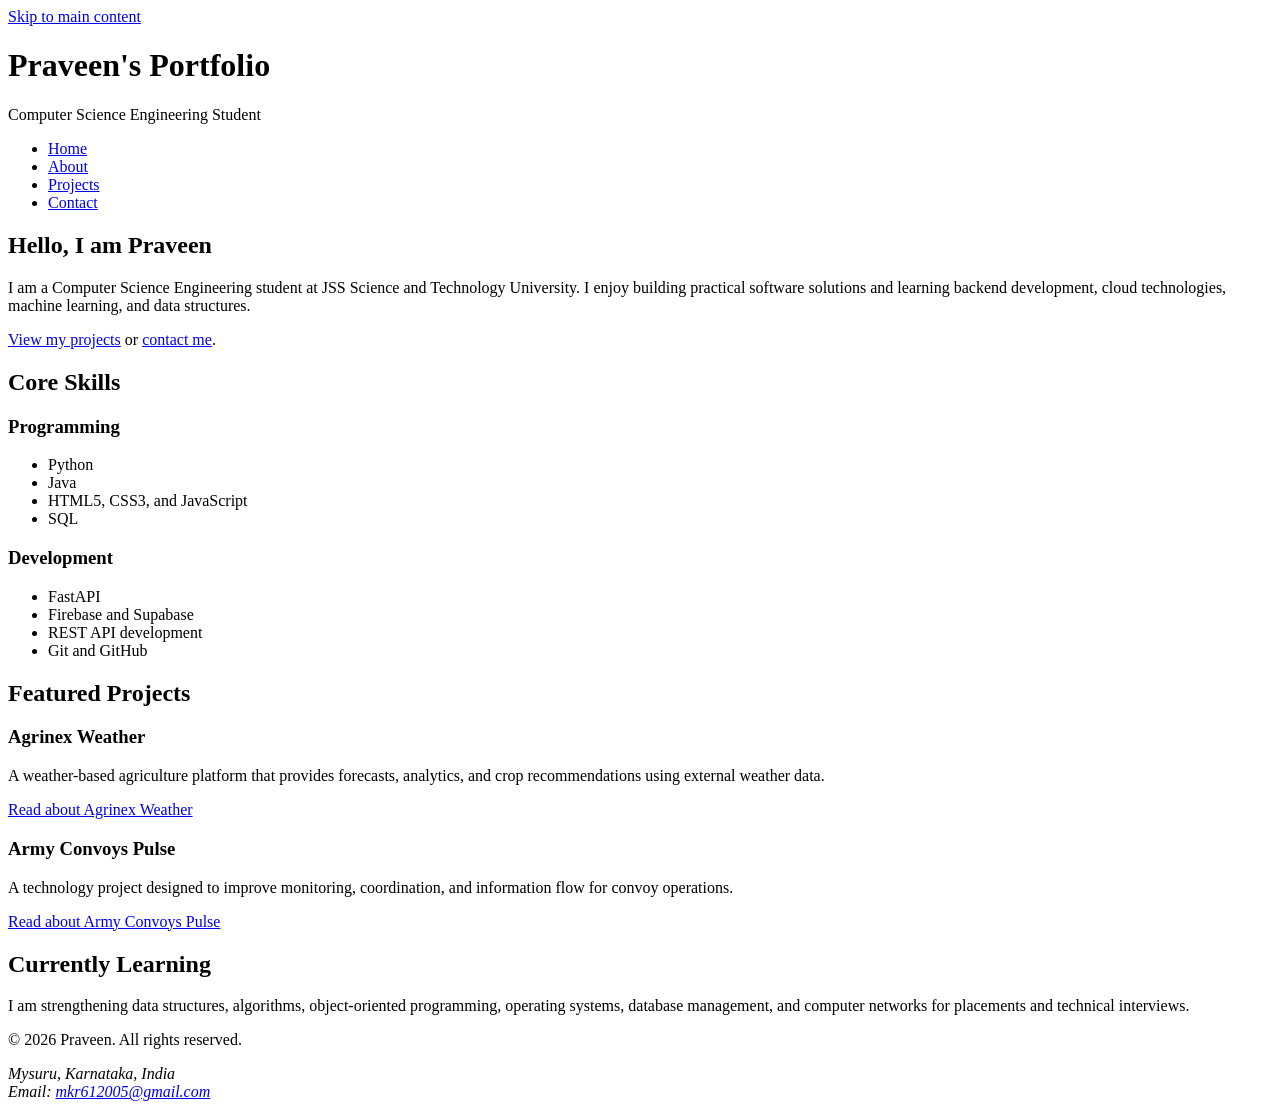
<file: index.html>
<!DOCTYPE html>
<html lang="en">
<head>
    <meta charset="UTF-8">
    <meta name="viewport" content="width=device-width, initial-scale=1.0">

    <title>Praveen | Computer Science Portfolio</title>
    <meta name="description"
          content="Portfolio of Praveen, a Computer Science Engineering student interested in backend development, cloud technologies, machine learning, and problem solving.">
    <meta name="keywords"
          content="Praveen, Computer Science Student, Portfolio, Backend Development, Machine Learning, Cloud, Web Development">
    <meta name="author" content="Praveen">
    <meta name="robots" content="index, follow">

    <meta property="og:title" content="Praveen | Computer Science Portfolio">
    <meta property="og:description"
          content="Explore my education, technical skills, projects, and contact information.">
    <meta property="og:type" content="website">

    <link rel="canonical" href="https://YOUR-USERNAME.github.io/thiranex-task-1/">
</head>

<body>
    <a href="#main-content">Skip to main content</a>

    <header>
        <h1>Praveen's Portfolio</h1>
        <p>Computer Science Engineering Student</p>

        <nav aria-label="Primary navigation">
            <ul>
                <li><a href="index.html" aria-current="page">Home</a></li>
                <li><a href="about.html">About</a></li>
                <li><a href="projects.html">Projects</a></li>
                <li><a href="contact.html">Contact</a></li>
            </ul>
        </nav>
    </header>

    <main id="main-content">
        <section aria-labelledby="introduction-heading">
            <h2 id="introduction-heading">Hello, I am Praveen</h2>
            <p>
                I am a Computer Science Engineering student at JSS Science and
                Technology University. I enjoy building practical software
                solutions and learning backend development, cloud technologies,
                machine learning, and data structures.
            </p>
            <p>
                <a href="projects.html">View my projects</a>
                or
                <a href="contact.html">contact me</a>.
            </p>
        </section>

        <section aria-labelledby="skills-heading">
            <h2 id="skills-heading">Core Skills</h2>

            <article>
                <h3>Programming</h3>
                <ul>
                    <li>Python</li>
                    <li>Java</li>
                    <li>HTML5, CSS3, and JavaScript</li>
                    <li>SQL</li>
                </ul>
            </article>

            <article>
                <h3>Development</h3>
                <ul>
                    <li>FastAPI</li>
                    <li>Firebase and Supabase</li>
                    <li>REST API development</li>
                    <li>Git and GitHub</li>
                </ul>
            </article>
        </section>

        <section aria-labelledby="featured-projects-heading">
            <h2 id="featured-projects-heading">Featured Projects</h2>

            <article>
                <h3>Agrinex Weather</h3>
                <p>
                    A weather-based agriculture platform that provides forecasts,
                    analytics, and crop recommendations using external weather data.
                </p>
                <a href="projects.html#agrinex">Read about Agrinex Weather</a>
            </article>

            <article>
                <h3>Army Convoys Pulse</h3>
                <p>
                    A technology project designed to improve monitoring,
                    coordination, and information flow for convoy operations.
                </p>
                <a href="projects.html#army-convoys">Read about Army Convoys Pulse</a>
            </article>
        </section>

        <aside aria-labelledby="learning-heading">
            <h2 id="learning-heading">Currently Learning</h2>
            <p>
                I am strengthening data structures, algorithms, object-oriented
                programming, operating systems, database management, and computer
                networks for placements and technical interviews.
            </p>
        </aside>
    </main>

    <footer>
        <p>&copy; 2026 Praveen. All rights reserved.</p>
        <address>
            Mysuru, Karnataka, India<br>
            Email:
            <a href="mailto:mkr612005@gmail.com">mkr612005@gmail.com</a>
        </address>
    </footer>
</body>
</html>
</file>
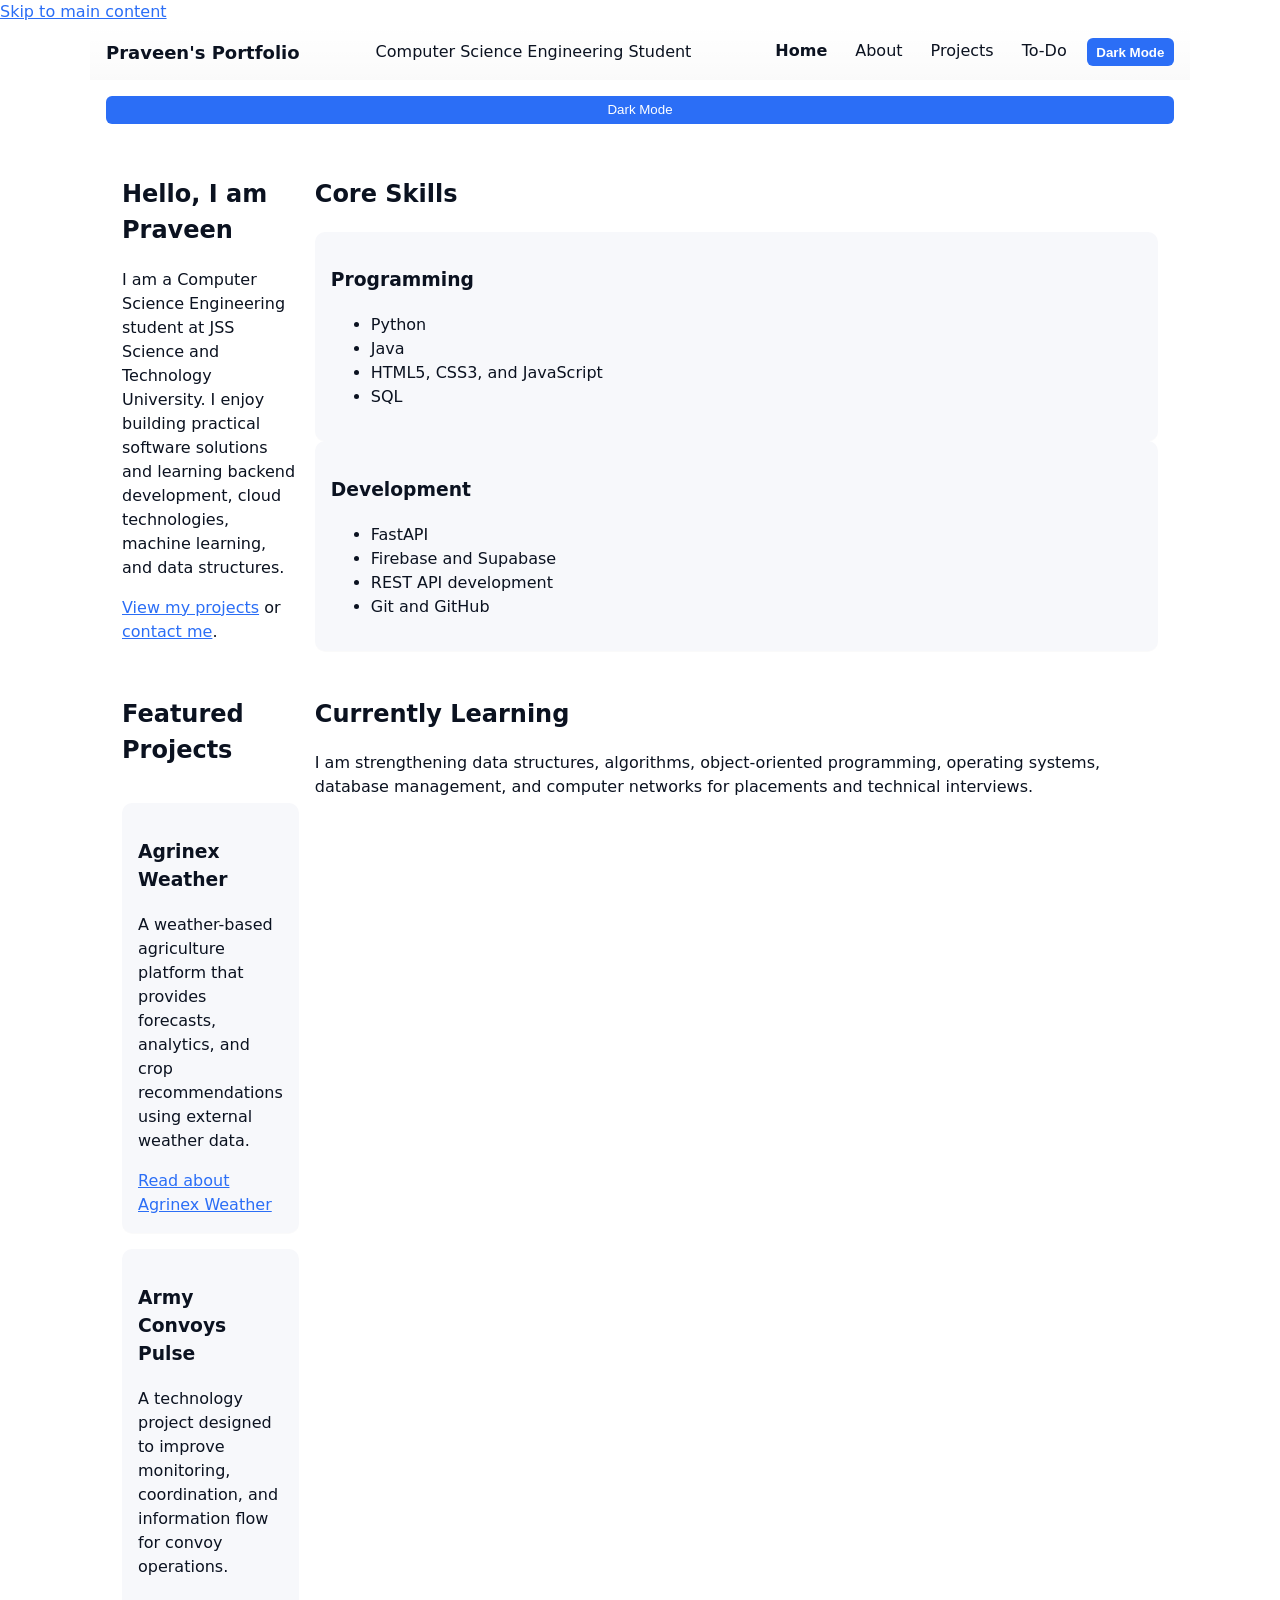
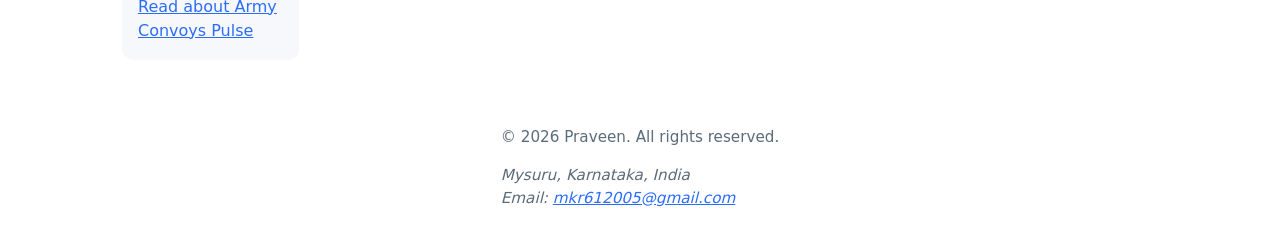
<file: Task3/index.html>
<!DOCTYPE html>
<html lang="en">
<head>
    <meta charset="UTF-8">
    <meta name="viewport" content="width=device-width, initial-scale=1.0">

    <title>Praveen | Computer Science Portfolio</title>
    <meta name="description"
          content="Portfolio of Praveen, a Computer Science Engineering student interested in backend development, cloud technologies, machine learning, and problem solving.">
    <meta name="keywords"
          content="Praveen, Computer Science Student, Portfolio, Backend Development, Machine Learning, Cloud, Web Development">
    <meta name="author" content="Praveen">
    <meta name="robots" content="index, follow">

    <meta property="og:title" content="Praveen | Computer Science Portfolio">
    <meta property="og:description"
          content="Explore my education, technical skills, projects, and contact information.">
    <meta property="og:type" content="website">

    <link rel="canonical" href="https://YOUR-USERNAME.github.io/thiranex-task-1/">
    <link rel="stylesheet" href="styles.css">
</head>

<body>
    <a href="#main-content">Skip to main content</a>

    <header>
        <h1>Praveen's Portfolio</h1>
        <p>Computer Science Engineering Student</p>

        <nav aria-label="Primary navigation">
            <ul>
                <li><a href="index.html" aria-current="page">Home</a></li>
                <li><a href="about.html">About</a></li>
                <li><a href="projects.html">Projects</a></li>
                <li><a href="todo.html">To-Do</a></li>
        <button id="theme-toggle" aria-pressed="false" class="btn">Toggle Theme</button>
    </header>

    <main id="main-content">
    </header>
    <button id="theme-toggle" aria-pressed="false">Toggle Theme</button>

    <main id="main-content">
        <section aria-labelledby="introduction-heading">
            <h2 id="introduction-heading">Hello, I am Praveen</h2>
            <p>
                I am a Computer Science Engineering student at JSS Science and
                Technology University. I enjoy building practical software
                solutions and learning backend development, cloud technologies,
                machine learning, and data structures.
            </p>
            <p>
                <a href="projects.html">View my projects</a>
                or
                <a href="contact.html">contact me</a>.
            </p>
        </section>

        <section aria-labelledby="skills-heading">
            <h2 id="skills-heading">Core Skills</h2>

            <article>
                <h3>Programming</h3>
                <ul>
                    <li>Python</li>
                    <li>Java</li>
                    <li>HTML5, CSS3, and JavaScript</li>
                    <li>SQL</li>
                </ul>
            </article>

            <article>
                <h3>Development</h3>
                <ul>
                    <li>FastAPI</li>
                    <li>Firebase and Supabase</li>
                    <li>REST API development</li>
                    <li>Git and GitHub</li>
                </ul>
            </article>
        </section>

        <section aria-labelledby="featured-projects-heading">
            <h2 id="featured-projects-heading">Featured Projects</h2>

            <article>
                <h3>Agrinex Weather</h3>
                <p>
                    A weather-based agriculture platform that provides forecasts,
                    analytics, and crop recommendations using external weather data.
                </p>
                <a href="projects.html#agrinex">Read about Agrinex Weather</a>
            </article>

            <article>
                <h3>Army Convoys Pulse</h3>
                <p>
                    A technology project designed to improve monitoring,
                    coordination, and information flow for convoy operations.
                </p>
                <a href="projects.html#army-convoys">Read about Army Convoys Pulse</a>
            </article>
        </section>

        <aside aria-labelledby="learning-heading">
            <h2 id="learning-heading">Currently Learning</h2>
            <p>
                I am strengthening data structures, algorithms, object-oriented
                programming, operating systems, database management, and computer
                networks for placements and technical interviews.
            </p>
        </aside>
    </main>

    <footer>
        <p>&copy; 2026 Praveen. All rights reserved.</p>
        <address>
            Mysuru, Karnataka, India<br>
            Email:
            <a href="mailto:mkr612005@gmail.com">mkr612005@gmail.com</a>
        </address>
    </footer>
    <script src="scripts/theme-toggle.js" defer></script>
</body>
</html>
</file>
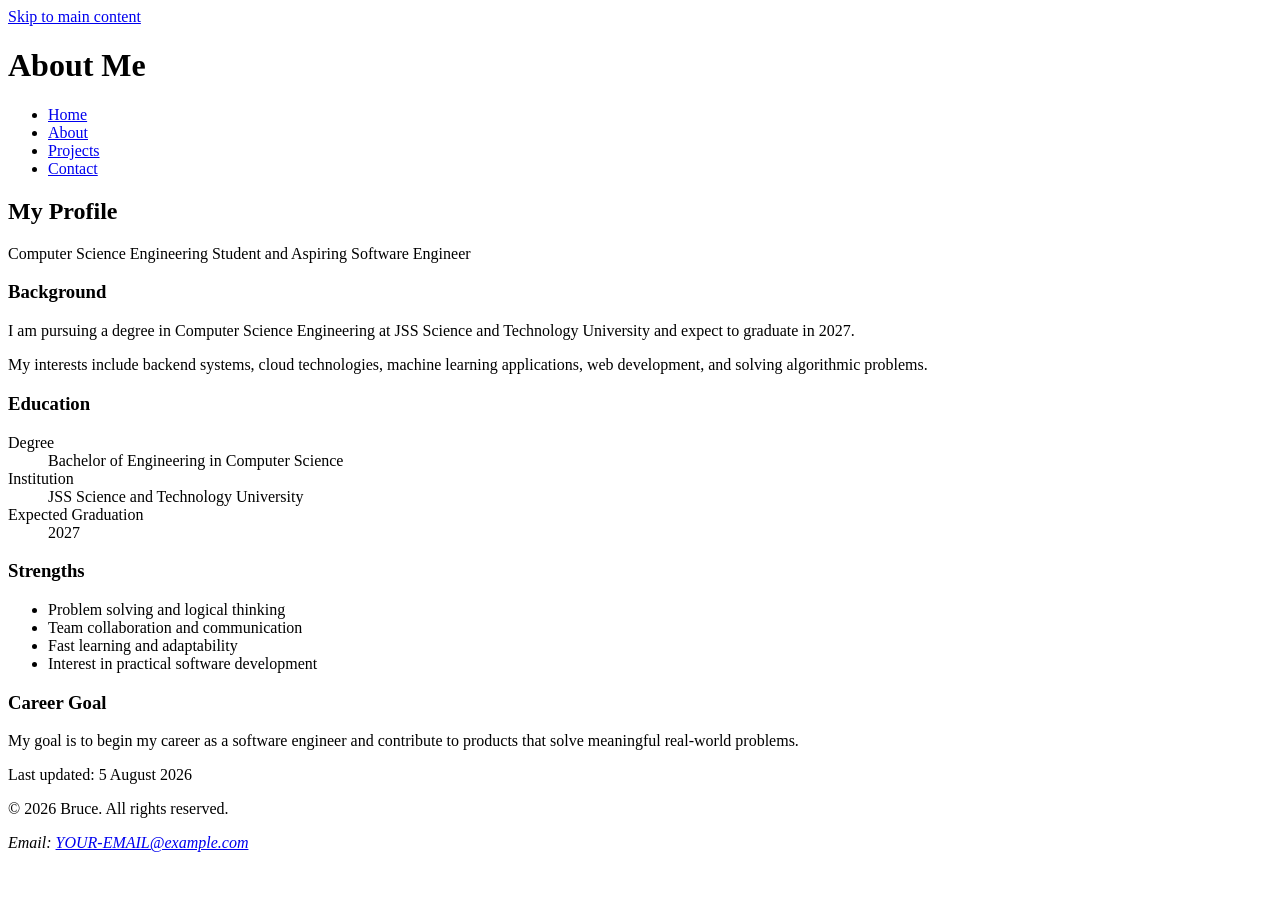
<file: about.html>
<!DOCTYPE html>
<html lang="en">
<head>
    <meta charset="UTF-8">
    <meta name="viewport" content="width=device-width, initial-scale=1.0">

    <title>About Bruce | Computer Science Portfolio</title>
    <meta name="description"
          content="Learn about Bruce's education, technical interests, skills, and career objectives.">
    <meta name="author" content="Bruce">
    <meta name="robots" content="index, follow">

    <link rel="canonical"
          href="https://YOUR-USERNAME.github.io/thiranex-task-1/about.html">
</head>

<body>
    <a href="#main-content">Skip to main content</a>

    <header>
        <h1>About Me</h1>

        <nav aria-label="Primary navigation">
            <ul>
                <li><a href="index.html">Home</a></li>
                <li><a href="about.html" aria-current="page">About</a></li>
                <li><a href="projects.html">Projects</a></li>
                <li><a href="contact.html">Contact</a></li>
            </ul>
        </nav>
    </header>

    <main id="main-content">
        <article>
            <header>
                <h2>My Profile</h2>
                <p>Computer Science Engineering Student and Aspiring Software Engineer</p>
            </header>

            <section aria-labelledby="background-heading">
                <h3 id="background-heading">Background</h3>
                <p>
                    I am pursuing a degree in Computer Science Engineering at
                    JSS Science and Technology University and expect to graduate
                    in 2027.
                </p>
                <p>
                    My interests include backend systems, cloud technologies,
                    machine learning applications, web development, and solving
                    algorithmic problems.
                </p>
            </section>

            <section aria-labelledby="education-heading">
                <h3 id="education-heading">Education</h3>

                <dl>
                    <dt>Degree</dt>
                    <dd>Bachelor of Engineering in Computer Science</dd>

                    <dt>Institution</dt>
                    <dd>JSS Science and Technology University</dd>

                    <dt>Expected Graduation</dt>
                    <dd>2027</dd>
                </dl>
            </section>

            <section aria-labelledby="strengths-heading">
                <h3 id="strengths-heading">Strengths</h3>
                <ul>
                    <li>Problem solving and logical thinking</li>
                    <li>Team collaboration and communication</li>
                    <li>Fast learning and adaptability</li>
                    <li>Interest in practical software development</li>
                </ul>
            </section>

            <section aria-labelledby="goal-heading">
                <h3 id="goal-heading">Career Goal</h3>
                <p>
                    My goal is to begin my career as a software engineer and
                    contribute to products that solve meaningful real-world
                    problems.
                </p>
            </section>

            <footer>
                <p>Last updated: <time datetime="2026-08-05">5 August 2026</time></p>
            </footer>
        </article>
    </main>

    <footer>
        <p>&copy; 2026 Bruce. All rights reserved.</p>
        <address>
            Email:
            <a href="mailto:YOUR-EMAIL@example.com">YOUR-EMAIL@example.com</a>
        </address>
    </footer>
</body>
</html>
</file>
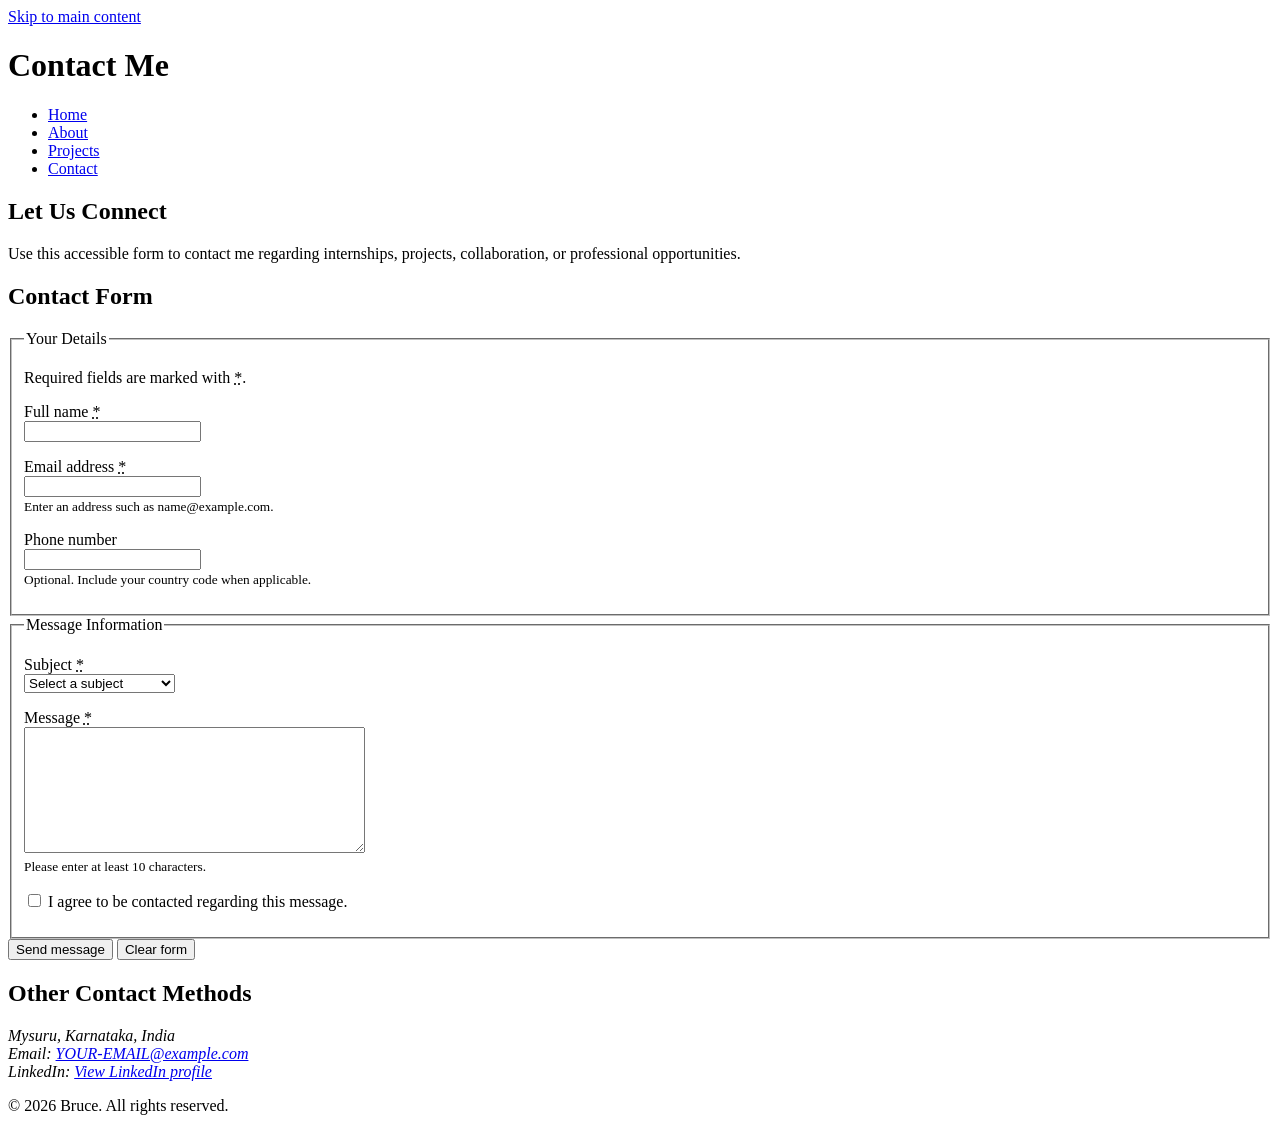
<file: contact.html>
<!DOCTYPE html>
<html lang="en">
<head>
    <meta charset="UTF-8">
    <meta name="viewport" content="width=device-width, initial-scale=1.0">

    <title>Contact Bruce | Computer Science Portfolio</title>
    <meta name="description"
          content="Contact Bruce for internships, software projects, collaboration, and professional opportunities.">
    <meta name="author" content="Bruce">
    <meta name="robots" content="index, follow">

    <link rel="canonical"
          href="https://YOUR-USERNAME.github.io/thiranex-task-1/contact.html">
</head>

<body>
    <a href="#main-content">Skip to main content</a>

    <header>
        <h1>Contact Me</h1>

        <nav aria-label="Primary navigation">
            <ul>
                <li><a href="index.html">Home</a></li>
                <li><a href="about.html">About</a></li>
                <li><a href="projects.html">Projects</a></li>
                <li><a href="contact.html" aria-current="page">Contact</a></li>
            </ul>
        </nav>
    </header>

    <main id="main-content">
        <section aria-labelledby="contact-intro-heading">
            <h2 id="contact-intro-heading">Let Us Connect</h2>
            <p>
                Use this accessible form to contact me regarding internships,
                projects, collaboration, or professional opportunities.
            </p>
        </section>

        <section aria-labelledby="form-heading">
            <h2 id="form-heading">Contact Form</h2>

            <form action="thank-you.html" method="get">
                <fieldset>
                    <legend>Your Details</legend>

                    <p>
                        Required fields are marked with
                        <abbr title="required">*</abbr>.
                    </p>

                    <p>
                        <label for="full-name">
                            Full name <abbr title="required">*</abbr>
                        </label><br>
                        <input
                            type="text"
                            id="full-name"
                            name="fullName"
                            autocomplete="name"
                            required
                            aria-required="true">
                    </p>

                    <p>
                        <label for="email">
                            Email address <abbr title="required">*</abbr>
                        </label><br>
                        <input
                            type="email"
                            id="email"
                            name="email"
                            autocomplete="email"
                            inputmode="email"
                            required
                            aria-required="true"
                            aria-describedby="email-help">
                        <br>
                        <small id="email-help">
                            Enter an address such as name@example.com.
                        </small>
                    </p>

                    <p>
                        <label for="phone">Phone number</label><br>
                        <input
                            type="tel"
                            id="phone"
                            name="phone"
                            autocomplete="tel"
                            inputmode="tel"
                            aria-describedby="phone-help">
                        <br>
                        <small id="phone-help">
                            Optional. Include your country code when applicable.
                        </small>
                    </p>
                </fieldset>

                <fieldset>
                    <legend>Message Information</legend>

                    <p>
                        <label for="subject">
                            Subject <abbr title="required">*</abbr>
                        </label><br>
                        <select
                            id="subject"
                            name="subject"
                            required
                            aria-required="true">
                            <option value="">Select a subject</option>
                            <option value="internship">Internship opportunity</option>
                            <option value="project">Project collaboration</option>
                            <option value="feedback">Portfolio feedback</option>
                            <option value="other">Other</option>
                        </select>
                    </p>

                    <p>
                        <label for="message">
                            Message <abbr title="required">*</abbr>
                        </label><br>
                        <textarea
                            id="message"
                            name="message"
                            rows="8"
                            cols="40"
                            minlength="10"
                            required
                            aria-required="true"
                            aria-describedby="message-help"></textarea>
                        <br>
                        <small id="message-help">
                            Please enter at least 10 characters.
                        </small>
                    </p>

                    <p>
                        <input
                            type="checkbox"
                            id="reply-consent"
                            name="replyConsent"
                            value="yes">
                        <label for="reply-consent">
                            I agree to be contacted regarding this message.
                        </label>
                    </p>
                </fieldset>

                <button type="submit">Send message</button>
                <button type="reset">Clear form</button>
            </form>
        </section>

        <aside aria-labelledby="other-contact-heading">
            <h2 id="other-contact-heading">Other Contact Methods</h2>
            <address>
                Mysuru, Karnataka, India<br>
                Email:
                <a href="mailto:YOUR-EMAIL@example.com">
                    YOUR-EMAIL@example.com
                </a><br>
                LinkedIn:
                <a href="https://www.linkedin.com/in/YOUR-LINKEDIN/"
                   target="_blank"
                   rel="noopener noreferrer">
                    View LinkedIn profile
                </a>
            </address>
        </aside>
    </main>

    <footer>
        <p>&copy; 2026 Bruce. All rights reserved.</p>
    </footer>
</body>
</html>
</file>
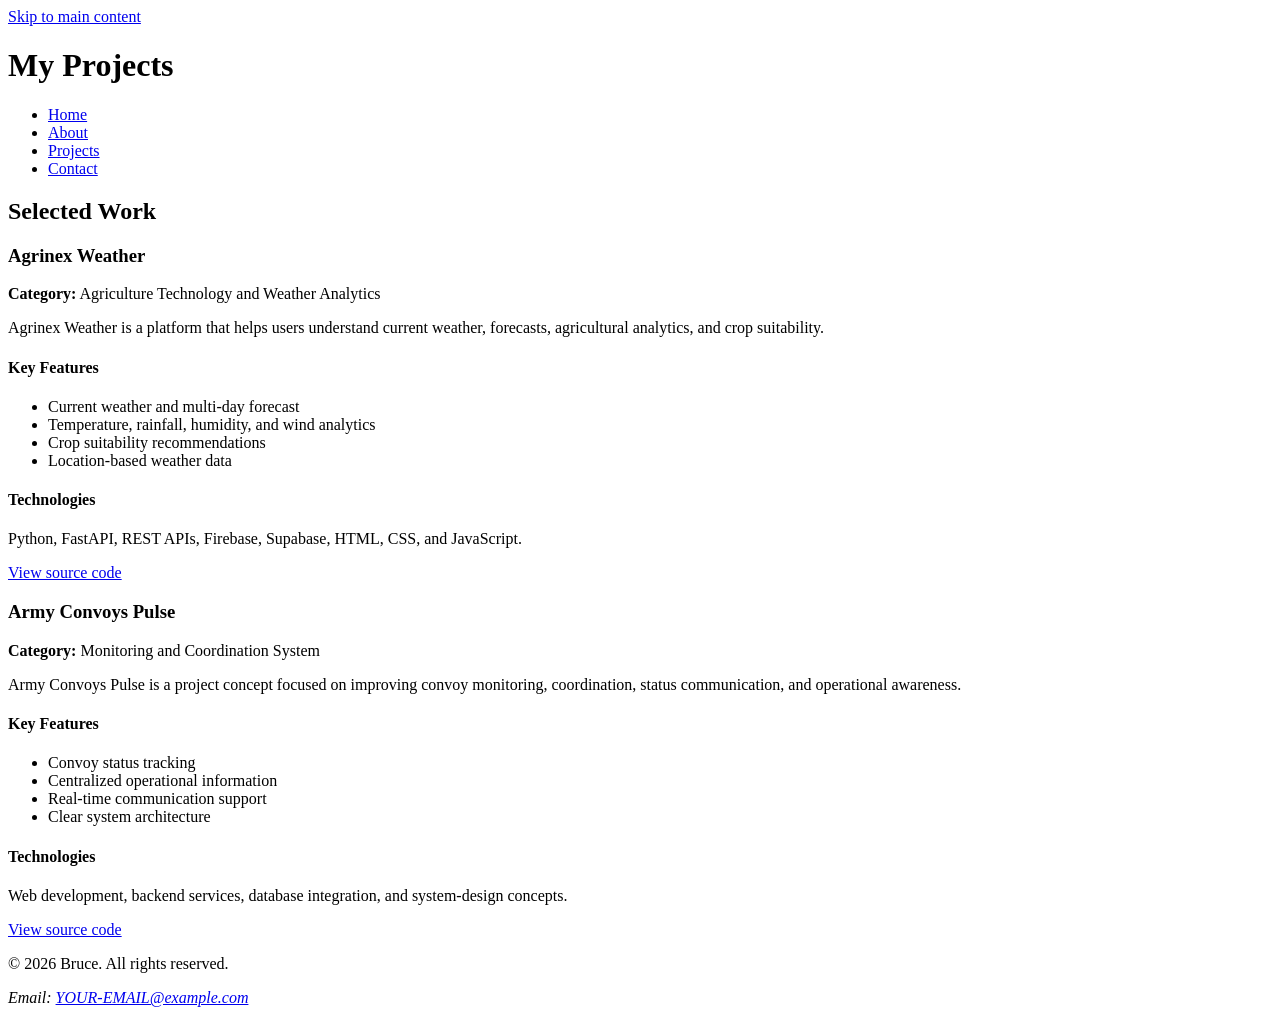
<file: projects.html>
<!DOCTYPE html>
<html lang="en">
<head>
    <meta charset="UTF-8">
    <meta name="viewport" content="width=device-width, initial-scale=1.0">

    <title>Projects | Bruce's Computer Science Portfolio</title>
    <meta name="description"
          content="Explore Bruce's software projects, including Agrinex Weather and Army Convoys Pulse.">
    <meta name="author" content="Bruce">
    <meta name="robots" content="index, follow">

    <link rel="canonical"
          href="https://YOUR-USERNAME.github.io/thiranex-task-1/projects.html">
</head>

<body>
    <a href="#main-content">Skip to main content</a>

    <header>
        <h1>My Projects</h1>

        <nav aria-label="Primary navigation">
            <ul>
                <li><a href="index.html">Home</a></li>
                <li><a href="about.html">About</a></li>
                <li><a href="projects.html" aria-current="page">Projects</a></li>
                <li><a href="contact.html">Contact</a></li>
            </ul>
        </nav>
    </header>

    <main id="main-content">
        <section aria-labelledby="project-list-heading">
            <h2 id="project-list-heading">Selected Work</h2>

            <article id="agrinex">
                <header>
                    <h3>Agrinex Weather</h3>
                    <p>
                        <strong>Category:</strong>
                        Agriculture Technology and Weather Analytics
                    </p>
                </header>

                <p>
                    Agrinex Weather is a platform that helps users understand
                    current weather, forecasts, agricultural analytics, and crop
                    suitability.
                </p>

                <h4>Key Features</h4>
                <ul>
                    <li>Current weather and multi-day forecast</li>
                    <li>Temperature, rainfall, humidity, and wind analytics</li>
                    <li>Crop suitability recommendations</li>
                    <li>Location-based weather data</li>
                </ul>

                <h4>Technologies</h4>
                <p>
                    Python, FastAPI, REST APIs, Firebase, Supabase, HTML, CSS,
                    and JavaScript.
                </p>

                <p>
                    <a href="https://github.com/YOUR-USERNAME"
                       target="_blank"
                       rel="noopener noreferrer"
                       aria-label="View Agrinex Weather source code on GitHub">
                        View source code
                    </a>
                </p>
            </article>

            <article id="army-convoys">
                <header>
                    <h3>Army Convoys Pulse</h3>
                    <p>
                        <strong>Category:</strong>
                        Monitoring and Coordination System
                    </p>
                </header>

                <p>
                    Army Convoys Pulse is a project concept focused on improving
                    convoy monitoring, coordination, status communication, and
                    operational awareness.
                </p>

                <h4>Key Features</h4>
                <ul>
                    <li>Convoy status tracking</li>
                    <li>Centralized operational information</li>
                    <li>Real-time communication support</li>
                    <li>Clear system architecture</li>
                </ul>

                <h4>Technologies</h4>
                <p>
                    Web development, backend services, database integration,
                    and system-design concepts.
                </p>

                <p>
                    <a href="https://github.com/YOUR-USERNAME"
                       target="_blank"
                       rel="noopener noreferrer"
                       aria-label="View Army Convoys Pulse source code on GitHub">
                        View source code
                    </a>
                </p>
            </article>
        </section>
    </main>

    <footer>
        <p>&copy; 2026 Bruce. All rights reserved.</p>
        <address>
            Email:
            <a href="mailto:YOUR-EMAIL@example.com">YOUR-EMAIL@example.com</a>
        </address>
    </footer>
</body>
</html>
</file>
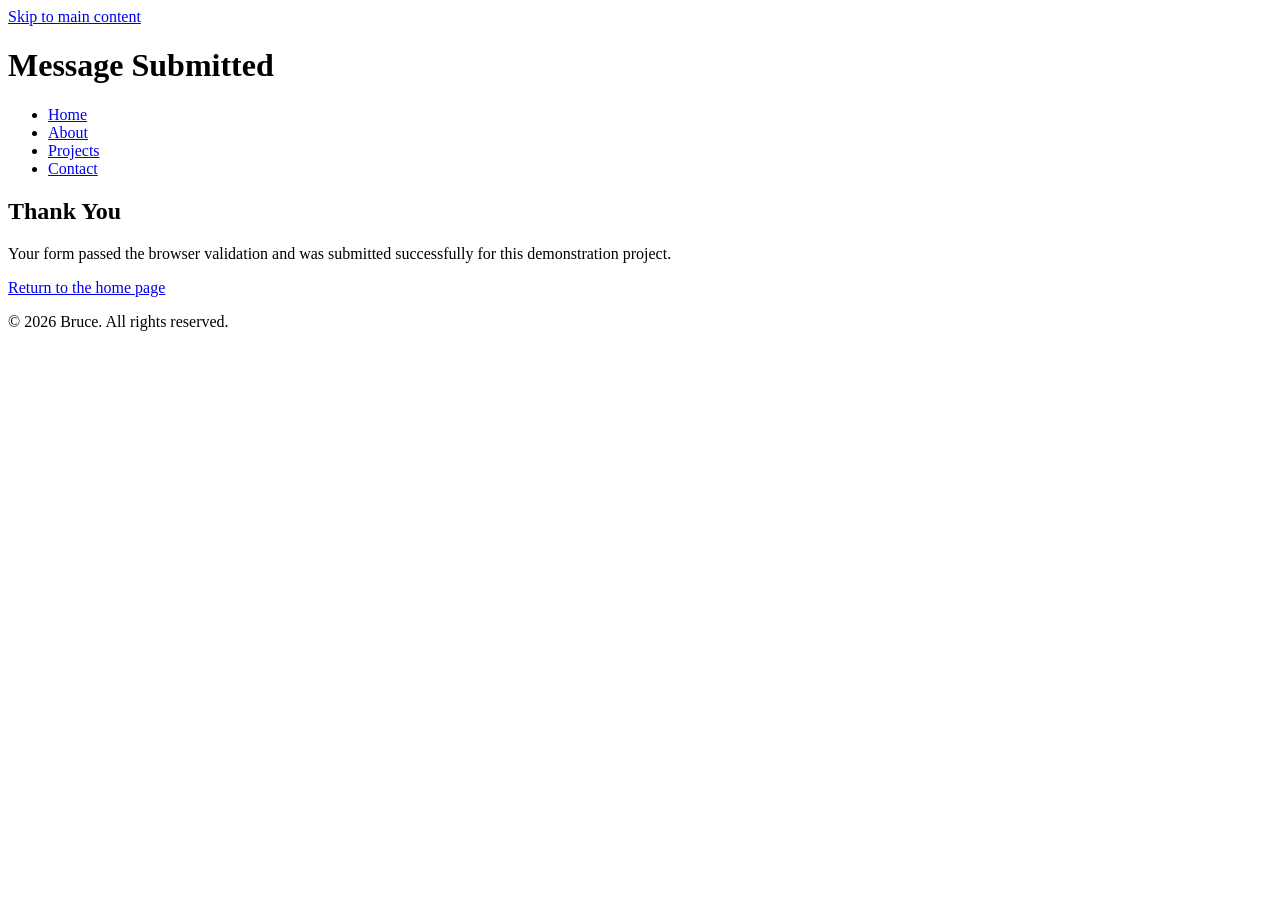
<file: thank-you.html>
<!DOCTYPE html>
<html lang="en">
<head>
    <meta charset="UTF-8">
    <meta name="viewport" content="width=device-width, initial-scale=1.0">

    <title>Message Submitted | Bruce's Portfolio</title>
    <meta name="description"
          content="Confirmation that the portfolio contact form was submitted.">
    <meta name="robots" content="noindex, nofollow">
</head>

<body>
    <a href="#main-content">Skip to main content</a>

    <header>
        <h1>Message Submitted</h1>

        <nav aria-label="Primary navigation">
            <ul>
                <li><a href="index.html">Home</a></li>
                <li><a href="about.html">About</a></li>
                <li><a href="projects.html">Projects</a></li>
                <li><a href="contact.html">Contact</a></li>
            </ul>
        </nav>
    </header>

    <main id="main-content">
        <section aria-labelledby="confirmation-heading">
            <h2 id="confirmation-heading">Thank You</h2>
            <p role="status">
                Your form passed the browser validation and was submitted
                successfully for this demonstration project.
            </p>
            <p>
                <a href="index.html">Return to the home page</a>
            </p>
        </section>
    </main>

    <footer>
        <p>&copy; 2026 Bruce. All rights reserved.</p>
    </footer>
</body>
</html>
</file>
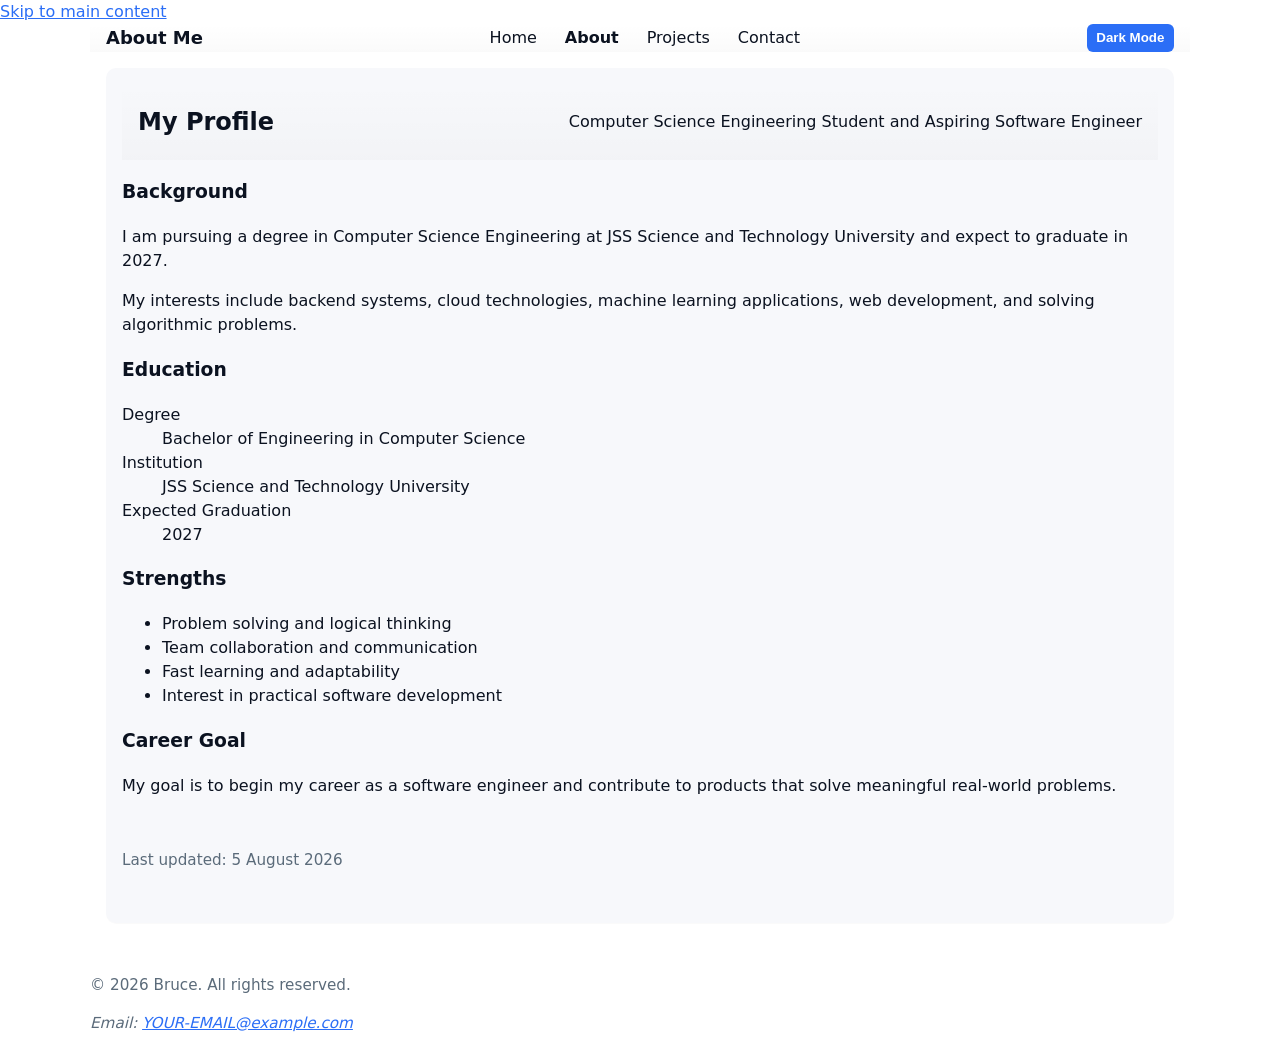
<file: Task3/about.html>
<!DOCTYPE html>
<html lang="en">
<head>
    <meta charset="UTF-8">
    <meta name="viewport" content="width=device-width, initial-scale=1.0">

    <title>About Bruce | Computer Science Portfolio</title>
    <meta name="description"
          content="Learn about Bruce's education, technical interests, skills, and career objectives.">
    <meta name="author" content="Bruce">
    <meta name="robots" content="index, follow">

    <link rel="canonical"
          href="https://YOUR-USERNAME.github.io/thiranex-task-1/about.html">
    <link rel="stylesheet" href="styles.css">
</head>

<body>
    <a href="#main-content">Skip to main content</a>

    <header>
        <h1>About Me</h1>

        <nav aria-label="Primary navigation">
            <ul>
                <li><a href="index.html">Home</a></li>
                <li><a href="about.html" aria-current="page">About</a></li>
                <li><a href="projects.html">Projects</a></li>
                <li><a href="contact.html">Contact</a></li>
            </ul>
        </nav>
        <button id="theme-toggle" aria-pressed="false" class="btn">Toggle Theme</button>
    </header>

    <main id="main-content">
        <article>
            <header>
                <h2>My Profile</h2>
                <p>Computer Science Engineering Student and Aspiring Software Engineer</p>
            </header>

            <section aria-labelledby="background-heading">
                <h3 id="background-heading">Background</h3>
                <p>
                    I am pursuing a degree in Computer Science Engineering at
                    JSS Science and Technology University and expect to graduate
                    in 2027.
                </p>
                <p>
                    My interests include backend systems, cloud technologies,
                    machine learning applications, web development, and solving
                    algorithmic problems.
                </p>
            </section>

            <section aria-labelledby="education-heading">
                <h3 id="education-heading">Education</h3>

                <dl>
                    <dt>Degree</dt>
                    <dd>Bachelor of Engineering in Computer Science</dd>

                    <dt>Institution</dt>
                    <dd>JSS Science and Technology University</dd>

                    <dt>Expected Graduation</dt>
                    <dd>2027</dd>
                </dl>
            </section>

            <section aria-labelledby="strengths-heading">
                <h3 id="strengths-heading">Strengths</h3>
                <ul>
                    <li>Problem solving and logical thinking</li>
                    <li>Team collaboration and communication</li>
                    <li>Fast learning and adaptability</li>
                    <li>Interest in practical software development</li>
                </ul>
            </section>

            <section aria-labelledby="goal-heading">
                <h3 id="goal-heading">Career Goal</h3>
                <p>
                    My goal is to begin my career as a software engineer and
                    contribute to products that solve meaningful real-world
                    problems.
                </p>
            </section>

            <footer>
                <p>Last updated: <time datetime="2026-08-05">5 August 2026</time></p>
            </footer>
        </article>
    </main>

    <footer>
        <p>&copy; 2026 Bruce. All rights reserved.</p>
        <address>
            Email:
            <a href="mailto:YOUR-EMAIL@example.com">YOUR-EMAIL@example.com</a>
        </address>
    </footer>
    <script src="scripts/theme-toggle.js" defer></script>
</body>
</html>
</file>
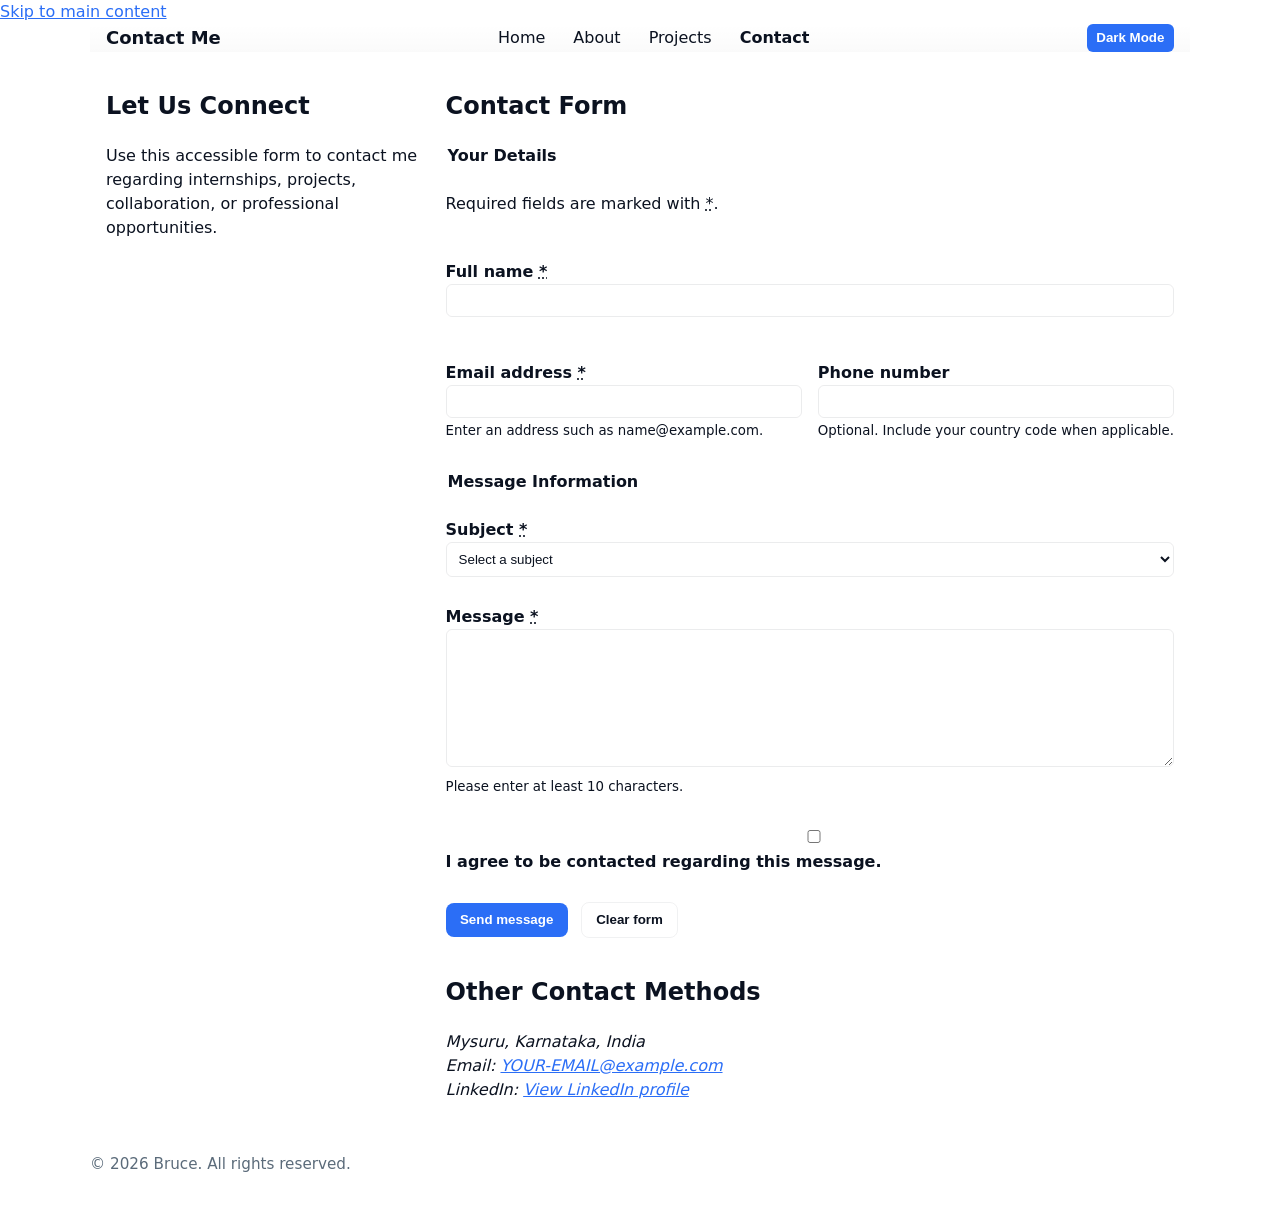
<file: Task3/contact.html>
<!DOCTYPE html>
<html lang="en">
<head>
    <meta charset="UTF-8">
    <meta name="viewport" content="width=device-width, initial-scale=1.0">

    <title>Contact Bruce | Computer Science Portfolio</title>
    <meta name="description"
          content="Contact Bruce for internships, software projects, collaboration, and professional opportunities.">
    <meta name="author" content="Bruce">
    <meta name="robots" content="index, follow">

    <link rel="canonical"
          href="https://YOUR-USERNAME.github.io/thiranex-task-1/contact.html">
    <link rel="stylesheet" href="styles.css">
</head>

<body>
    <a href="#main-content">Skip to main content</a>

    <header>
        <h1>Contact Me</h1>

        <nav aria-label="Primary navigation">
            <ul>
                <li><a href="index.html">Home</a></li>
                <li><a href="about.html">About</a></li>
                <li><a href="projects.html">Projects</a></li>
                <li><a href="contact.html" aria-current="page">Contact</a></li>
            </ul>
        </nav>
        <button id="theme-toggle" aria-pressed="false" class="btn">Toggle Theme</button>
    </header>

    <main id="main-content">
        <section aria-labelledby="contact-intro-heading">
            <h2 id="contact-intro-heading">Let Us Connect</h2>
            <p>
                Use this accessible form to contact me regarding internships,
                projects, collaboration, or professional opportunities.
            </p>
        </section>

        <section aria-labelledby="form-heading">
            <h2 id="form-heading">Contact Form</h2>

            <form action="thank-you.html" method="get">
                <fieldset>
                    <legend>Your Details</legend>

                    <p>
                        Required fields are marked with
                        <abbr title="required">*</abbr>.
                    </p>

                    <p>
                        <label for="full-name">
                            Full name <abbr title="required">*</abbr>
                        </label><br>
                        <input
                            type="text"
                            id="full-name"
                            name="fullName"
                            autocomplete="name"
                            required
                            aria-required="true">
                    </p>

                    <p>
                        <label for="email">
                            Email address <abbr title="required">*</abbr>
                        </label><br>
                        <input
                            type="email"
                            id="email"
                            name="email"
                            autocomplete="email"
                            inputmode="email"
                            required
                            aria-required="true"
                            aria-describedby="email-help">
                        <br>
                        <small id="email-help">
                            Enter an address such as name@example.com.
                        </small>
                    </p>

                    <p>
                        <label for="phone">Phone number</label><br>
                        <input
                            type="tel"
                            id="phone"
                            name="phone"
                            autocomplete="tel"
                            inputmode="tel"
                            aria-describedby="phone-help">
                        <br>
                        <small id="phone-help">
                            Optional. Include your country code when applicable.
                        </small>
                    </p>
                </fieldset>

                <fieldset>
                    <legend>Message Information</legend>

                    <p>
                        <label for="subject">
                            Subject <abbr title="required">*</abbr>
                        </label><br>
                        <select
                            id="subject"
                            name="subject"
                            required
                            aria-required="true">
                            <option value="">Select a subject</option>
                            <option value="internship">Internship opportunity</option>
                            <option value="project">Project collaboration</option>
                            <option value="feedback">Portfolio feedback</option>
                            <option value="other">Other</option>
                        </select>
                    </p>

                    <p>
                        <label for="message">
                            Message <abbr title="required">*</abbr>
                        </label><br>
                        <textarea
                            id="message"
                            name="message"
                            rows="8"
                            cols="40"
                            minlength="10"
                            required
                            aria-required="true"
                            aria-describedby="message-help"></textarea>
                        <br>
                        <small id="message-help">
                            Please enter at least 10 characters.
                        </small>
                    </p>

                    <p>
                        <input
                            type="checkbox"
                            id="reply-consent"
                            name="replyConsent"
                            value="yes">
                        <label for="reply-consent">
                            I agree to be contacted regarding this message.
                        </label>
                    </p>
                </fieldset>

                <button type="submit" class="btn">Send message</button>
                <button type="reset" class="btn secondary">Clear form</button>
            </form>
        </section>

        <aside aria-labelledby="other-contact-heading">
            <h2 id="other-contact-heading">Other Contact Methods</h2>
            <address>
                Mysuru, Karnataka, India<br>
                Email:
                <a href="mailto:YOUR-EMAIL@example.com">
                    YOUR-EMAIL@example.com
                </a><br>
                LinkedIn:
                <a href="https://www.linkedin.com/in/YOUR-LINKEDIN/"
                   target="_blank"
                   rel="noopener noreferrer">
                    View LinkedIn profile
                </a>
            </address>
        </aside>
    </main>

    <footer>
        <p>&copy; 2026 Bruce. All rights reserved.</p>
    </footer>
    <script src="scripts/theme-toggle.js" defer></script>
</body>
</html>
</file>
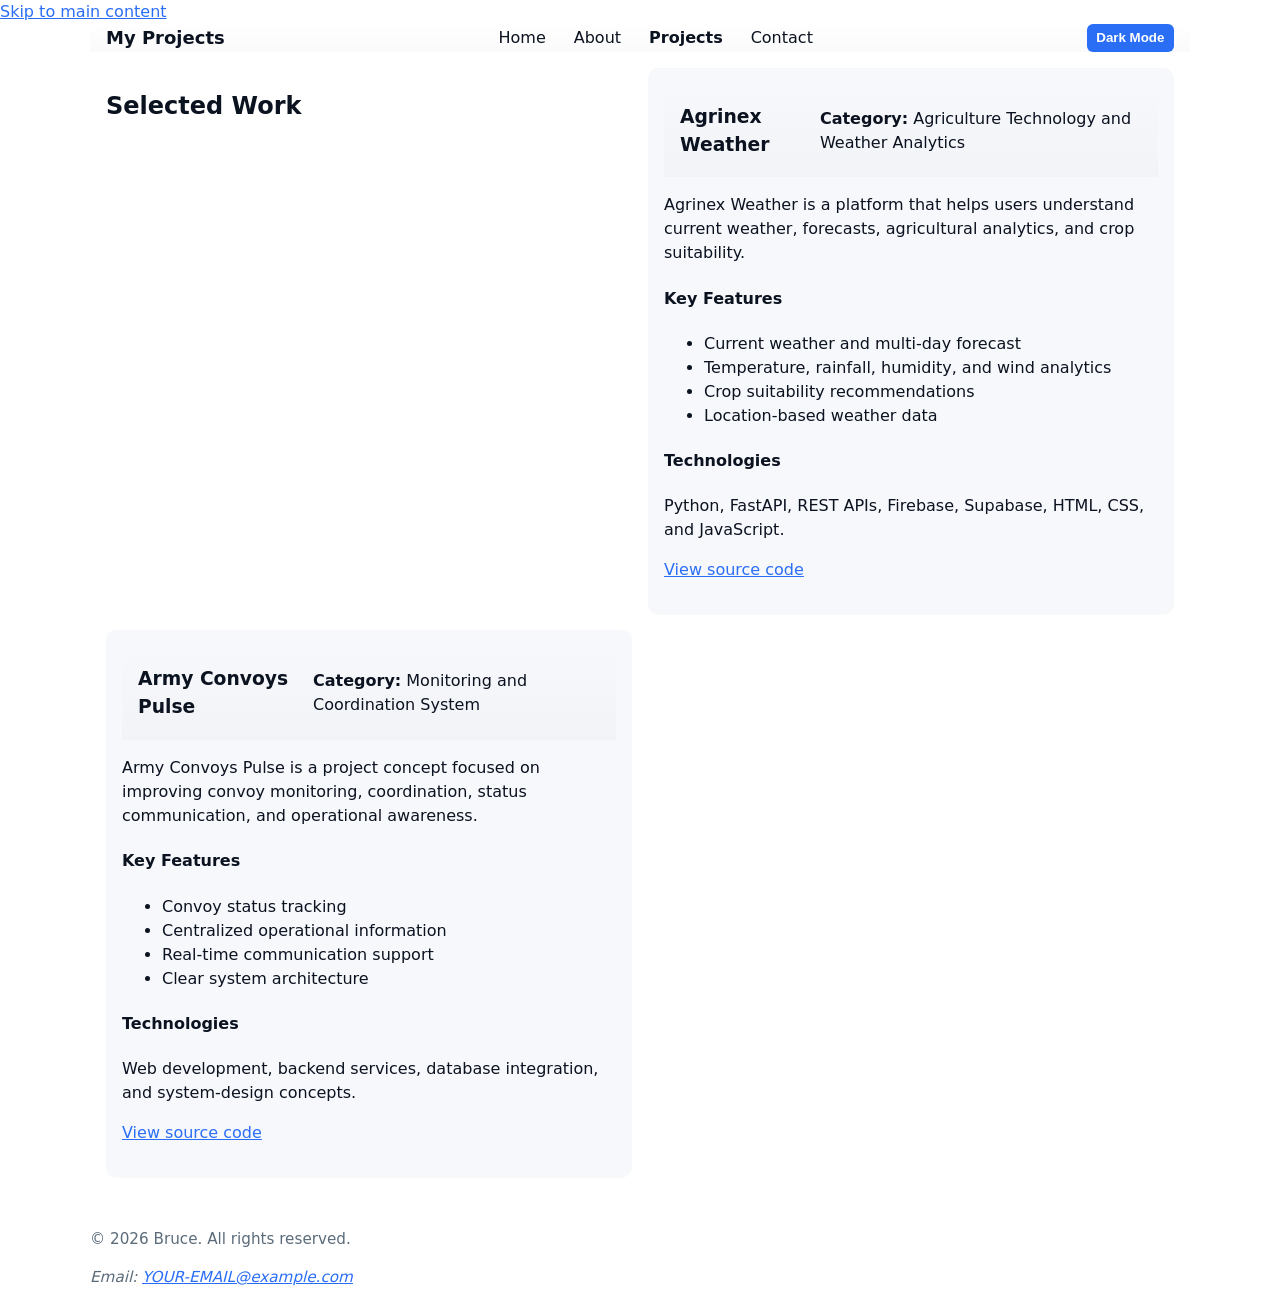
<file: Task3/projects.html>
<!DOCTYPE html>
<html lang="en">
<head>
    <meta charset="UTF-8">
    <meta name="viewport" content="width=device-width, initial-scale=1.0">

    <title>Projects | Bruce's Computer Science Portfolio</title>
    <meta name="description"
          content="Explore Bruce's software projects, including Agrinex Weather and Army Convoys Pulse.">
    <meta name="author" content="Bruce">
    <meta name="robots" content="index, follow">

    <link rel="canonical"
          href="https://YOUR-USERNAME.github.io/thiranex-task-1/projects.html">
    <link rel="stylesheet" href="styles.css">
</head>

<body>
    <a href="#main-content">Skip to main content</a>

    <header>
        <h1>My Projects</h1>

        <nav aria-label="Primary navigation">
            <ul>
                <li><a href="index.html">Home</a></li>
                <li><a href="about.html">About</a></li>
                <li><a href="projects.html" aria-current="page">Projects</a></li>
                <li><a href="contact.html">Contact</a></li>
            </ul>
        </nav>
        <button id="theme-toggle" aria-pressed="false" class="btn">Toggle Theme</button>
    </header>

    <main id="main-content">
        <section aria-labelledby="project-list-heading">
            <h2 id="project-list-heading">Selected Work</h2>

            <article id="agrinex">
                <header>
                    <h3>Agrinex Weather</h3>
                    <p>
                        <strong>Category:</strong>
                        Agriculture Technology and Weather Analytics
                    </p>
                </header>

                <p>
                    Agrinex Weather is a platform that helps users understand
                    current weather, forecasts, agricultural analytics, and crop
                    suitability.
                </p>

                <h4>Key Features</h4>
                <ul>
                    <li>Current weather and multi-day forecast</li>
                    <li>Temperature, rainfall, humidity, and wind analytics</li>
                    <li>Crop suitability recommendations</li>
                    <li>Location-based weather data</li>
                </ul>

                <h4>Technologies</h4>
                <p>
                    Python, FastAPI, REST APIs, Firebase, Supabase, HTML, CSS,
                    and JavaScript.
                </p>

                <p>
                    <a href="https://github.com/YOUR-USERNAME"
                       target="_blank"
                       rel="noopener noreferrer"
                       aria-label="View Agrinex Weather source code on GitHub">
                        View source code
                    </a>
                </p>
            </article>

            <article id="army-convoys">
                <header>
                    <h3>Army Convoys Pulse</h3>
                    <p>
                        <strong>Category:</strong>
                        Monitoring and Coordination System
                    </p>
                </header>

                <p>
                    Army Convoys Pulse is a project concept focused on improving
                    convoy monitoring, coordination, status communication, and
                    operational awareness.
                </p>

                <h4>Key Features</h4>
                <ul>
                    <li>Convoy status tracking</li>
                    <li>Centralized operational information</li>
                    <li>Real-time communication support</li>
                    <li>Clear system architecture</li>
                </ul>

                <h4>Technologies</h4>
                <p>
                    Web development, backend services, database integration,
                    and system-design concepts.
                </p>

                <p>
                    <a href="https://github.com/YOUR-USERNAME"
                       target="_blank"
                       rel="noopener noreferrer"
                       aria-label="View Army Convoys Pulse source code on GitHub">
                        View source code
                    </a>
                </p>
            </article>
        </section>
    </main>

    <footer>
        <p>&copy; 2026 Bruce. All rights reserved.</p>
        <address>
            Email:
            <a href="mailto:YOUR-EMAIL@example.com">YOUR-EMAIL@example.com</a>
        </address>
    </footer>
    <script src="scripts/theme-toggle.js" defer></script>
</body>
</html>
</file>
<file: Task3/styles.css>
:root{
  --bg: #ffffff;
  --panel: #f7f8fb;
  --text: #0b1220;
  --muted: #5b6b7a;
  --accent: #2b6ef6;
  --success: #1aa56c;
  --radius: 10px;
  --gap: 1rem;
}

[data-theme="dark"]{
  --bg: #0b1220;
  --panel: #0f1724;
  --text: #e6eef8;
  --muted: #9fb0c8;
  --accent: #4ea1ff;
}

/* Mobile-first base */
*{box-sizing:border-box}
html,body{height:100%}
body{
  margin:0;
  font-family: Inter, system-ui, -apple-system, "Segoe UI", Roboto, "Helvetica Neue", Arial;
  background:var(--bg);
  color:var(--text);
  line-height:1.5;
  -webkit-font-smoothing:antialiased;
}

a{color:var(--accent)}

header{
  background:linear-gradient(180deg, transparent 0%, rgba(0,0,0,0.02) 100%);
  padding:1rem;
  display:flex;
  align-items:center;
  gap:1rem;
  justify-content:space-between;
}

header h1{margin:0;font-size:1.125rem}

nav ul{list-style:none;margin:0;padding:0;display:flex;gap:0.75rem}
nav a{padding:0.35rem 0.5rem;border-radius:6px;text-decoration:none;color:var(--text);}
nav a[aria-current]{font-weight:600}

#theme-toggle{background:var(--accent);color:white;border:0;padding:0.4rem 0.6rem;border-radius:6px;cursor:pointer}

/* Center site content and provide max-width */
header, main, footer{max-width:1100px;margin:0 auto;padding:0 1rem}

/* Button variants */
.btn{display:inline-block;padding:0.5rem 0.75rem;border-radius:8px;border:0;background:var(--accent);color:#fff;cursor:pointer;font-weight:600}
.btn.secondary{background:transparent;color:var(--text);border:1px solid rgba(11,18,32,0.06)}

/* Card polish */
article{background:var(--panel);padding:1rem;border-radius:var(--radius);box-shadow:0 6px 12px rgba(2,6,23,0.04);transition:transform .18s ease,box-shadow .18s ease}
article:focus-within,article:hover{transform:translateY(-4px);box-shadow:0 10px 20px rgba(2,6,23,0.06)}

/* Improve nav on small screens */
@media(max-width:719px){
  nav ul{flex-wrap:wrap;gap:0.5rem}
}

/* Stack header items on very small screens for better spacing */
@media(max-width:520px){
  header{flex-direction:column;align-items:flex-start;row-gap:0.6rem}
  #theme-toggle{align-self:flex-end}
}

/* Form spacing and helpers */
form p{margin-bottom:0.75rem}
form fieldset{border:0;padding:0;margin:0 0 1rem 0}
form legend{font-weight:700;margin-bottom:0.5rem}

/* Input focus for accessibility */
input:focus,textarea:focus,select:focus,button:focus{outline:3px solid color-mix(in srgb, var(--accent) 25%, transparent);outline-offset:2px}

/* Footer small print */
footer{padding:1.25rem 0;color:var(--muted);font-size:0.95rem}

/* Animations */
@keyframes fadeUp {
  from{opacity:0;transform:translateY(8px)}
  to{opacity:1;transform:none}
}

article{animation:fadeUp .42s ease both}
article:nth-of-type(2){animation-delay:0.04s}
article:nth-of-type(3){animation-delay:0.08s}

/* Button interactions */
.btn{transition:transform .16s ease, box-shadow .16s ease}
.btn:hover{transform:translateY(-2px);box-shadow:0 6px 18px rgba(43,110,246,0.12)}

/* Contact form: two-column layout on wide screens */
@media(min-width:900px){
  form fieldset:first-of-type{display:grid;grid-template-columns:1fr 1fr;gap:1rem}
  form fieldset:first-of-type p:nth-child(3){grid-column:1/-1}
  form fieldset:nth-of-type(2){display:grid;grid-template-columns:1fr;}
  form > button{margin-right:0.5rem}
}

/* Smooth input transitions */
input,textarea,select{transition:box-shadow .12s ease,border-color .12s ease}



main{padding:1rem;display:grid;gap:var(--gap)}

/* Simple two-column layout on wider screens */
@media(min-width:720px){
  main{grid-template-columns:1fr 320px}
  aside{grid-column:2}
}

/* Featured projects grid */
section[aria-labelledby="featured-projects-heading"]{display:grid;gap:1rem}
article{background:var(--panel);padding:1rem;border-radius:var(--radius);box-shadow:0 1px 0 rgba(0,0,0,0.02)}

/* Projects listing: grid cards */
@media(min-width:900px){
  section[aria-labelledby="project-list-heading"]{display:grid;grid-template-columns:repeat(2,1fr);gap:1rem}
}

/* Form styles */
form input,form textarea,form select{width:100%;padding:0.5rem;border-radius:6px;border:1px solid rgba(11,18,32,0.08);background:transparent;color:var(--text)}
form label{font-weight:600}
button[type="submit"],button[type="reset"]{background:var(--accent);color:white;border:0;padding:0.6rem 0.9rem;border-radius:8px}

/* Accessibility helpers */
a.skip-link{position:absolute;left:-9999px;top:auto;width:1px;height:1px;overflow:hidden}
a.skip-link:focus{left:1rem;top:1rem;width:auto;height:auto;padding:0.5rem;background:var(--panel);border-radius:6px}

/* Small utility spacing for wide layouts */
@media(min-width:1100px){
  body{font-size:1rem}
}

/* To-Do page styles */
.card{background:linear-gradient(180deg, color-mix(in srgb, var(--panel) 90%, transparent), var(--panel));padding:1.25rem;border-radius:16px}
.todo-controls{display:flex;justify-content:space-between;align-items:center;margin:0.75rem 0}
.filters{display:flex;gap:0.5rem}
.filter-btn{background:transparent;border:0;padding:0.45rem 0.6rem;border-radius:8px;color:var(--muted);cursor:pointer}
.filter-btn[aria-pressed="true"]{background:color-mix(in srgb,var(--accent) 12%, transparent);color:var(--accent);font-weight:700}
#task-list{list-style:none;margin:0;padding:0;display:flex;flex-direction:column;gap:0.5rem}
.task-item{display:flex;align-items:center;gap:0.75rem;padding:0.65rem;border-radius:10px;background:linear-gradient(180deg, rgba(0,0,0,0.01), transparent);box-shadow:inset 0 -1px 0 rgba(11,18,32,0.02);transition:transform .18s ease,opacity .18s ease}
.task-item:hover{transform:translateY(-4px)}
.task-toggle{width:18px;height:18px;flex:0 0 18px;border-radius:4px;border:1px solid rgba(11,18,32,0.08);cursor:pointer}
.task-label{flex:1;display:inline-block;padding:0.15rem 0.25rem;min-width:0}
.task-label.completed{text-decoration:line-through;color:var(--muted);opacity:0.7}
.task-delete{background:transparent;border:1px solid rgba(11,18,32,0.06);color:var(--text);padding:0.4rem 0.6rem}
.task-delete:hover{background:rgba(0,0,0,0.04)}
.task-item.enter{animation:popIn .28s ease both}
.task-item.leave{animation:fadeOut .18s ease both}

@keyframes popIn{
  from{opacity:0;transform:scale(.98) translateY(6px)}
  to{opacity:1;transform:none}
}

@keyframes fadeOut{
  from{opacity:1;transform:none}
  to{opacity:0;transform:translateY(-6px) scale(.995)}
}

.empty-state{padding:1rem;border-radius:8px;background:transparent;color:var(--muted);text-align:center}

/* Due date chip */
.due-chip{font-size:0.85rem;color:var(--muted);background:transparent;padding:0.25rem 0.5rem;border-radius:6px;border:1px solid rgba(11,18,32,0.04)}

.task-meta{display:flex;gap:0.5rem;align-items:center}

.priority-high{border-color:#ff7a7a;color:#b00020}

/* Responsive tweaks for To-Do */
@media(min-width:720px){
  main{grid-template-columns:1fr}
  .card{max-width:640px;margin:0 auto}
}
</file>
